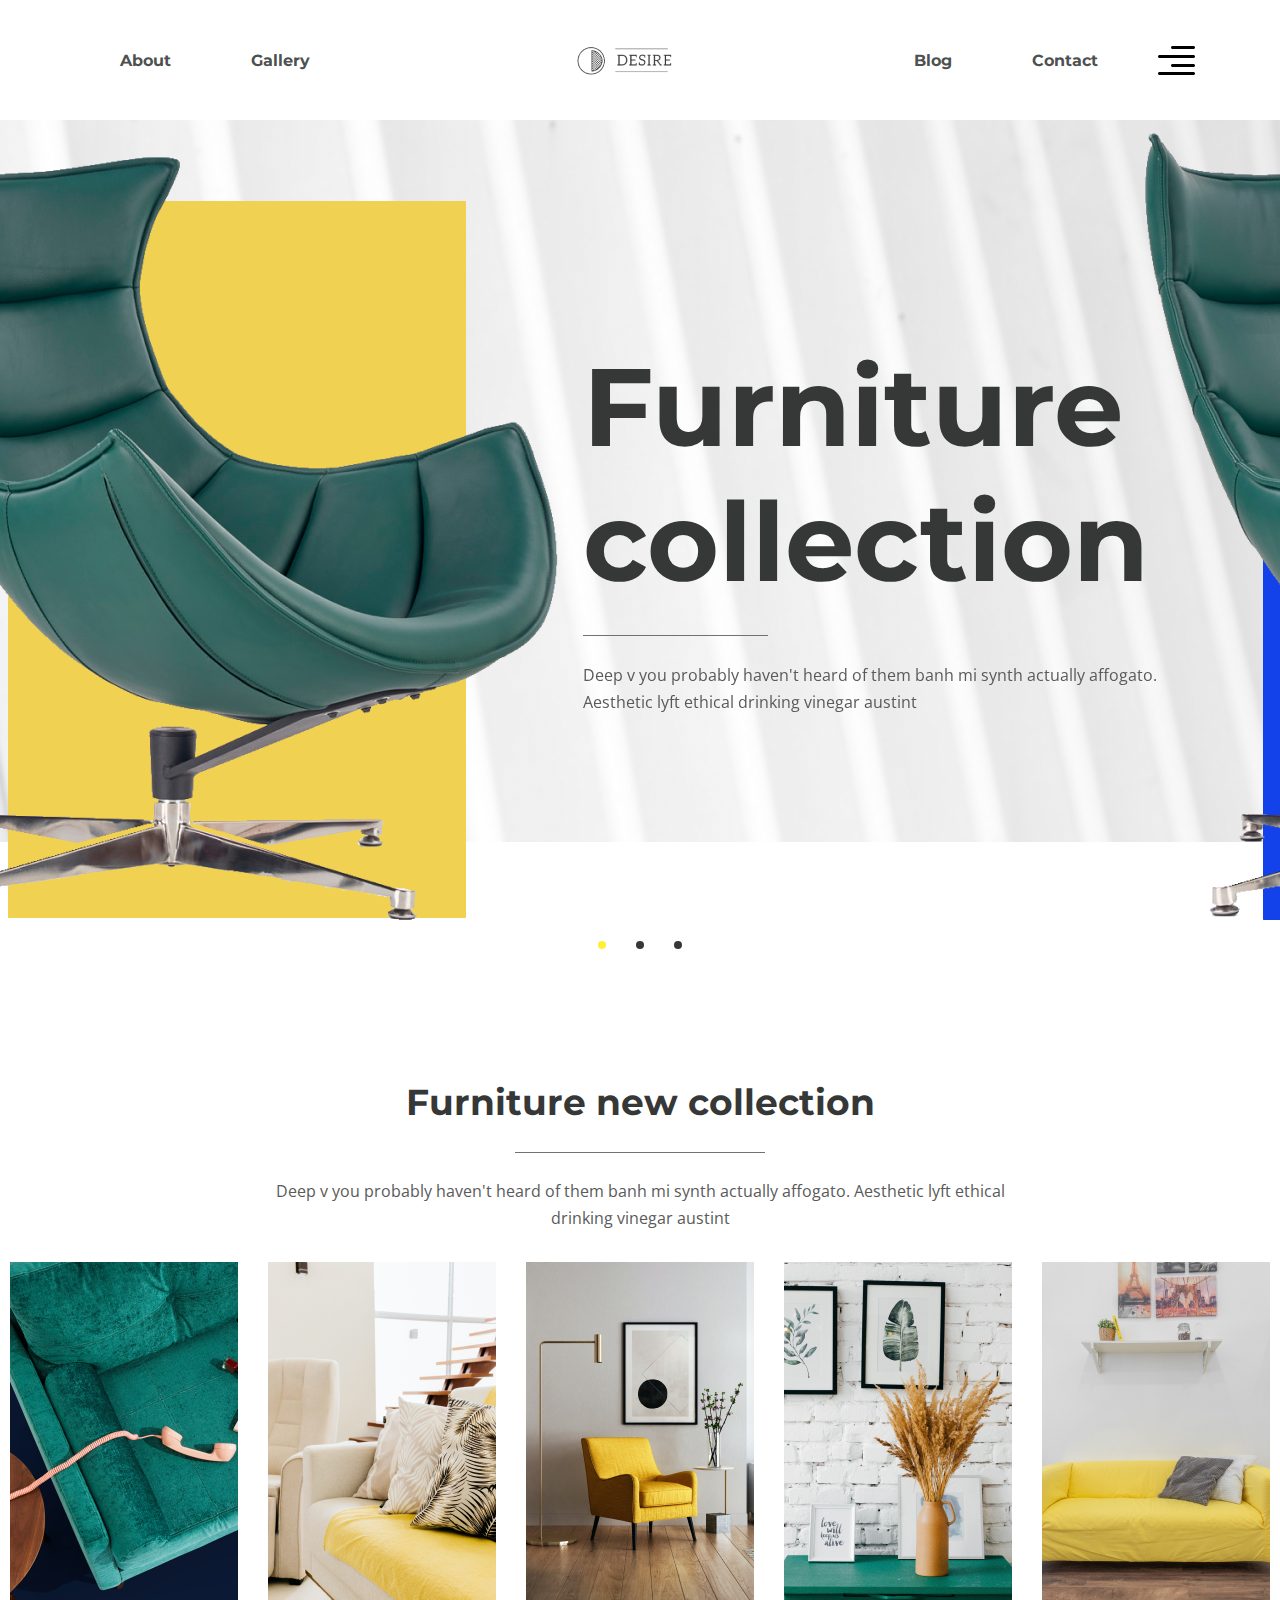
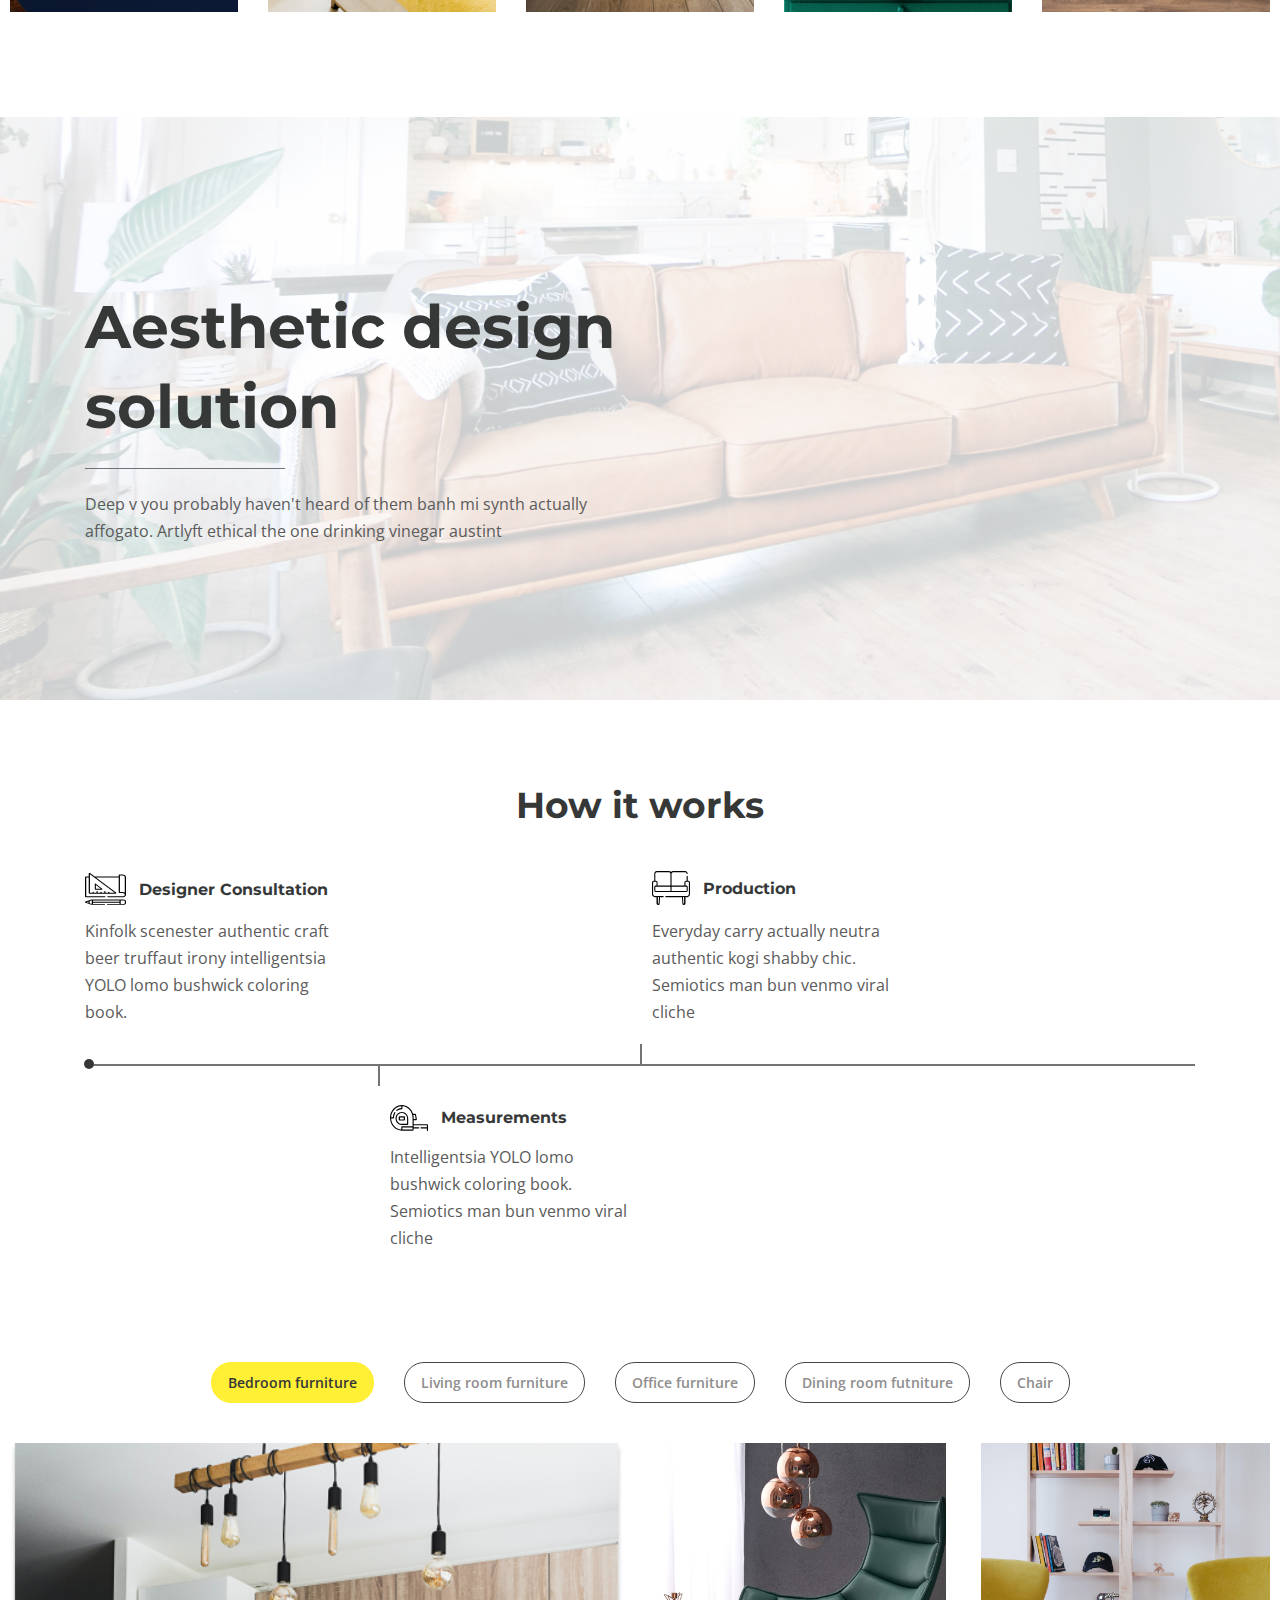
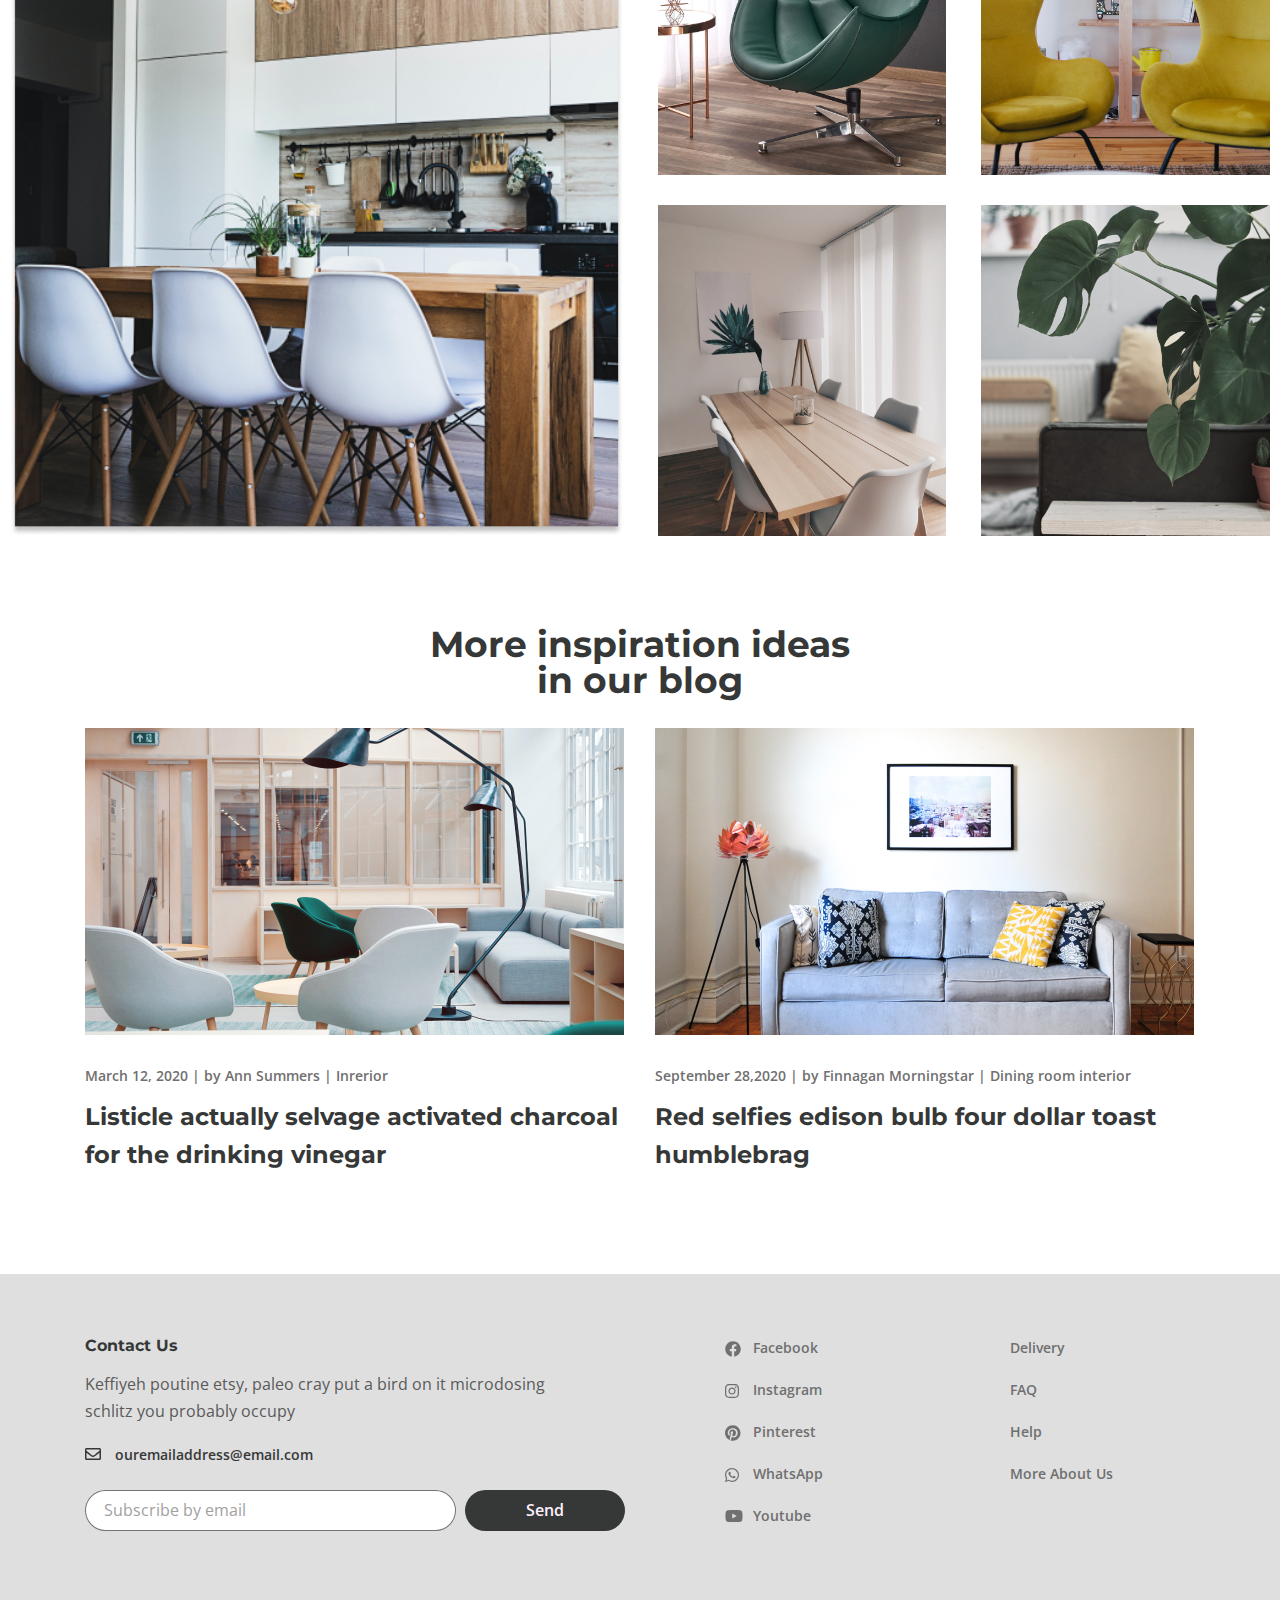
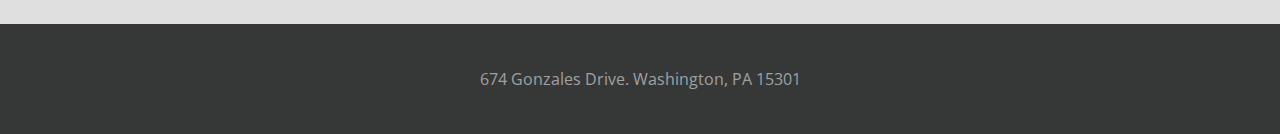
<file: index.html>
<!DOCTYPE html>
<html lang="en">

<head>
  <meta charset="UTF-8">
  <meta name="viewport" content="width=device-width, initial-scale=1.0">
  <title>Document</title>
  <link rel="preconnect" href="https://fonts.gstatic.com">
  <link href="https://fonts.googleapis.com/css2?family=Montserrat:wght@700&family=Open+Sans:wght@400;600&display=swap"
    rel="stylesheet">
  <link <link rel="stylesheet" href="css/style.min.css">
</head>

<body>

  <div class="wrapper">
    <header class="header">
      <div class="container">
        <div class="header__inner">
          <nav class="menu">
            <ul class="menu__list">
              <li class="menu__list-item">
                <a class="menu__list-link" href="about.html">About</a>
              </li>
              <li class="menu__list-item">
                <a class="menu__list-link" href="#!">Gallery</a>
              </li>
            </ul>
          </nav>
          <a href="#!" class="logo">
            <img src="images/logo.png" alt="Logo">
          </a>
          <nav class="menu">
            <ul class="menu__list">
              <li class="menu__list-item">
                <a class="menu__list-link" href="#!">Blog</a>
              </li>
              <li class="menu__list-item">
                <a class="menu__list-link" href="#!">Contact</a>
              </li>
            </ul>
          </nav>
          <button class="header__btn">
            <img src="images/icon_menu.svg" alt="">
          </button>
          <div class="rightside-menu rightside-menu--close">
            <button class="rightside-menu__close">
              <img src="images/close.svg" alt="close">
            </button>
            <div class="rightside-menu__content">
              <a class="rightside-menu__logo" href="#!">
                <img src="images/logo-big.png" alt="logo">
              </a>
              <h4 class="rightside-menu__title">
                Furniture for life
              </h4>
              <p class="rightside-menu__text">
                Sustainable hot chicken skateboard, dreamcatcher meggings actually squid. Slow-carb everyday carry +1
                art party microdosing, put a bird on it brooklyn
              </p>
              <img class="rightside-menu__images" src="images/rightside-img.jpg" alt="rightside">
            </div>
          </div>
        </div>
      </div>
    </header>

    <main class="main">

      <section class="top">
        <div class="top__inner">
          <div class="top__slider">
            <div class="top__slider-item">
              <img class="top__slider-img" src="images/content/slider-img.png" alt="images">
              <div class="top__slider-info">
                <h2 class="top__slider-title">Furniture collection</h2>
                <p class="top__slider-text">Deep v you probably haven't heard of them banh mi synth actually affogato.
                  Aesthetic lyft ethical drinking vinegar austint
                </p>
              </div>
            </div>

            <div class="top__slider-item">
              <img class="top__slider-img" src="images/content/slider-img-2.png" alt="images">
              <div class="top__slider-info">
                <h2 class="top__slider-title">Furniture collection</h2>
                <p class="top__slider-text">Deep v you probably haven't heard of them banh mi synth actually affogato.
                  Aesthetic lyft ethical drinking vinegar austint
                </p>
              </div>
            </div>

            <div class="top__slider-item">
              <img class="top__slider-img" src="images/content/slider-img-3.png" alt="images">
              <div class="top__slider-info">
                <h2 class="top__slider-title">Furniture collection</h2>
                <p class="top__slider-text">Deep v you probably haven't heard of them banh mi synth actually affogato.
                  Aesthetic lyft ethical drinking vinegar austint
                </p>
              </div>
            </div>
          </div>
        </div>
      </section>

      <section class="new-collection">
        <div class="container-fluid">
          <h3 class="new-collection__title">
            Furniture new collection
          </h3>
          <p class="new-collection__text">
            Deep v you probably haven't heard of them banh mi synth actually affogato. Aesthetic lyft ethical drinking
            vinegar austint
          </p>
          <div class="collection">
            <a class="collection__item" href="#!">
              <img class="collection__img" src="images/content/collection-1.jpg" alt="">
              <div class="collection__info">
                <h6 class="collection__info-title">Truffaut literally trust</h6>
                <p class="collection__info-text">Living room furntiture | Chair</p>
              </div>

            </a>
            <a class="collection__item" href="#!">
              <img class="collection__img" src="images/content/collection-2.jpg" alt="">
              <div class="collection__info">
                <h6 class="collection__info-title">Truffaut literally trust</h6>
                <p class="collection__info-text">Living room furntiture | Chair</p>
              </div>
            </a>
            <a class="collection__item" href="#!">
              <img class="collection__img" src="images/content/collection-3.jpg" alt="">
              <div class="collection__info">
                <h6 class="collection__info-title">Truffaut literally trust</h6>
                <p class="collection__info-text">Living room furntiture | Chair</p>
              </div>
            </a>
            <a class="collection__item" href="#!">
              <img class="collection__img" src="images/content/collection-4.jpg" alt="">
              <div class="collection__info">
                <h6 class="collection__info-title">Truffaut literally trust</h6>
                <p class="collection__info-text">Living room furntiture | Chair</p>
              </div>
            </a>
            <a class="collection__item" href="#!">
              <img class="collection__img" src="images/content/collection-5.jpg" alt="">
              <div class="collection__info">
                <h6 class="collection__info-title">Truffaut literally trust</h6>
                <p class="collection__info-text">Living room furntiture | Chair</p>
              </div>
            </a>
          </div>

        </div>
      </section>

      <section class="decor">
        <div class="container">
          <h4 class="decor__title">Aesthetic design solution</h4>
          <p class="decor__text">Deep v you probably haven't heard of them banh mi synth actually affogato. Artlyft
            ethical the one drinking vinegar austint
          </p>
        </div>
      </section>

      <section class="works-path">
        <div class="container">
          <h3 class="works-path__title">
            How it works
          </h3>
          <div class="works-path__items">
            <div class="works-path__items-box">
              <div class="works-path__item works-path__item--consultation">
                <img class="works-path__item-img" src="images/icon-1.svg" alt="icon">
                <h6 class="works-path__item-tile">Designer Consultation</h6>
                <p class="works-path__item-text">Kinfolk scenester authentic craft beer truffaut irony intelligentsia
                  YOLO lomo bushwick coloring book. </p>
              </div>
              <div class="works-path__item works-path__item--production">
                <img class="works-path__item-img" src="images/icon-2.svg" alt="icon">
                <h6 class="works-path__item-tile">Production</h6>
                <p class="works-path__item-text">Everyday carry actually neutra authentic kogi shabby chic. Semiotics
                  man bun venmo viral cliche</p>
              </div>
            </div>
            <div class="works-path__item works-path__item--measurements">
              <img class="works-path__item-img" src="images/icon-3.svg" alt="icon">
              <h6 class="works-path__item-tile">Measurements</h6>
              <p class="works-path__item-text">Intelligentsia YOLO lomo bushwick coloring book. Semiotics man bun venmo
                viral cliche</p>
            </div>
          </div>
        </div>
      </section>

      <div class="gallery">
        <div class="container-fluid">
          <div class="gallery__buttons">
            <button class="gallery__btn" data-filter=".bedroom">Bedroom furniture</button>
            <button class="gallery__btn" data-filter=".living">Living room furniture</button>
            <button class="gallery__btn" data-filter=".office">Office furniture</button>
            <button class="gallery__btn" data-filter=".dining">Dining room futniture</button>
            <button class="gallery__btn" data-filter=".chair">Chair</button>
          </div>
          <div class="gallery__inner">
            <div class="gallery__items mix bedroom">
              <a class="gallery__item" href="#!">
                <img class="gallery__img" src="images/gallery/6.jpg" alt="gallery">
              </a>
              <a class="gallery__item" href="#!">
                <img class="gallery__img" src="images/gallery/2.jpg" alt="gallery">
              </a>
              <a class="gallery__item" href="#!">
                <img class="gallery__img" src="images/gallery/3.jpg" alt="gallery">
              </a>
              <a class="gallery__item" href="#!">
                <img class="gallery__img" src="images/gallery/4.jpg" alt="gallery">
              </a>
              <a class="gallery__item" href="#!">
                <img class="gallery__img" src="images/gallery/5.jpg" alt="gallery">
              </a>
            </div>

            <div class="gallery__items mix living">
              <a class="gallery__item" href="#!">
                <img class="gallery__img" src="images/gallery/4.jpg" alt="gallery">
              </a>
              <a class="gallery__item" href="#!">
                <img class="gallery__img" src="images/gallery/6.jpg" alt="gallery">
              </a>
              <a class="gallery__item" href="#!">
                <img class="gallery__img" src="images/gallery/8.jpg" alt="gallery">
              </a>
              <a class="gallery__item" href="#!">
                <img class="gallery__img" src="images/gallery/3.jpg" alt="gallery">
              </a>
              <a class="gallery__item" href="#!">
                <img class="gallery__img" src="images/gallery/9.jpg" alt="gallery">
              </a>
            </div>

            <div class="gallery__items mix office">
              <a class="gallery__item" href="#!">
                <img class="gallery__img" src="images/gallery/5.jpg" alt="gallery">
              </a>
              <a class="gallery__item" href="#!">
                <img class="gallery__img" src="images/gallery/9.jpg" alt="gallery">
              </a>
              <a class="gallery__item" href="#!">
                <img class="gallery__img" src="images/gallery/3.jpg" alt="gallery">
              </a>
              <a class="gallery__item" href="#!">
                <img class="gallery__img"src="images/gallery/8.jpg" alt="gallery">
              </a>
              <a class="gallery__item" href="#!">
                <img class="gallery__img" src="images/gallery/2.jpg" alt="gallery">
              </a>
            </div>

            <div class="gallery__items mix dining">
              <a class="gallery__item" href="#!">
                <img class="gallery__img" src="images/gallery/3.jpg" alt="gallery">
              </a>
              <a class="gallery__item" href="#!">
                <img class="gallery__img" src="images/gallery/2.jpg" alt="gallery">
              </a>
              <a class="gallery__item" href="#!">
                <img class="gallery__img" src="images/gallery/8.jpg" alt="gallery">
              </a>
              <a class="gallery__item" href="#!">
                <img class="gallery__img" src="images/gallery/9.jpg" alt="gallery">
              </a>
              <a class="gallery__item" href="#!">
                <img class="gallery__img" src="images/gallery/4.jpg" alt="gallery">
              </a>
            </div>

            <div class="gallery__items mix chair">
              <a class="gallery__item" href="#!">
                <img class="gallery__img" src="images/gallery/9.jpg" alt="gallery">
              </a>
              <a class="gallery__item" href="#!">
                <img class="gallery__img" src="images/gallery/5.jpg" alt="gallery">
              </a>
              <a class="gallery__item" href="#!">
                <img class="gallery__img" src="images/gallery/7.jpg" alt="gallery">
              </a>
              <a class="gallery__item" href="#!">
                <img class="gallery__img" src="images/gallery/6.jpg" alt="gallery">
              </a>
              <a class="gallery__item" href="#!">
                <img class="gallery__img" src="images/gallery/2.jpg" alt="gallery">
              </a>
            </div>

          </div>
        </div>
      </div>

      <section class="blog-box">
        <div class="container">
          <h3 class="blog-box__title">More inspiration ideas in our blog</h3>
          <div class="blog-box__items">
            <div class="blog-box__item">
              <a class="blog-box__img-link" href="#!">
                <img class="blog-box__img" src="images/blog/1.jpg" alt="">
              </a>
              <div class="blog-box__links">
                <span class="blog-box__date"> March 12, 2020</span> |
                <a class="blog-box__author" href="#!">by Ann Summers</a> |
                <a  class="blog-box__theme" href="#!">Inrerior</a>
              </div>
              <a  class="blog-box__item-title-link" href="#!">
                <h4 class="blog-box__item-title">
                  Listicle actually selvage activated charcoal for the drinking vinegar
                </h4>
              </a>
            </div>
            <div class="blog-box__item">
              <a class="blog-box__img-link" href="#!">
                <img class="blog-box__img" src="images/blog/2.jpg" alt="">
              </a>
              <div class="blog-box__links">
                <span class="blog-box__date">September 28,2020</span> |
                <a class="blog-box__author" href="#!">by Finnagan Morningstar</a> |
                <a  class="blog-box__theme" href="#!">Dining room interior</a>
              </div>
              <a  class="blog-box__item-title-link" href="#!">
                <h4 class="blog-box__item-title">
                  Red selfies edison bulb four dollar toast humblebrag
                </h4>
              </a>              
            </div>
          </div>
        </div>
      </section>

    </main>

    <footer class="footer">
      <div class="footer__content">
        <div class="container">
          <div class="footer__inner">
            <div class="footer__info">
              <h6 class="footer__info-title">Contact Us</h6>
              <p class="footer__info-text">Keffiyeh poutine etsy, paleo cray put a bird on it microdosing schlitz you
                probably occupy
              </p>
              <a class="footer__info-email" href="#!">ouremailaddress@email.com</a>
              <form class="footer__form">
                <input class="footer__form-input" type="email" placeholder="Subscribe by email">
                <button class="footer__form-button" type="submit">Send</button>
              </form>
            </div>
            <ul class="footer__social">
              <li class="footer__social-item">
                <a class="footer__social-link footer__social-link--Facebook" href="#!">Facebook</a>
              </li>
              <li class="footer__social-item">
                <a class="footer__social-link footer__social-link--Instagram" href="#!">Instagram</a>
              </li>
              <li class="footer__social-item">
                <a class="footer__social-link footer__social-link--Pinterest" href="#!">Pinterest</a>
              </li>
              <li class="footer__social-item">
                <a class="footer__social-link footer__social-link--WhatsApp" href="#!">WhatsApp</a>
              </li>
              <li class="footer__social-item">
                <a class="footer__social-link footer__social-link--Youtube" href="#!">Youtube</a>
              </li>
            </ul>
            <nav class="footer__menu">
              <ul class="footer__menu-list">
                <li class="footer__menu-item">
                  <a class="footer__menu-link" href="#!">Delivery</a>
                </li>
                <li class="footer__menu-item">
                  <a class="footer__menu-link" href="#!">FAQ</a>
                </li>
                <li class="footer__menu-item">
                  <a class="footer__menu-link" href="#!">Help</a>
                </li>
                <li class="footer__menu-item">
                  <a class="footer__menu-link" href="#!">More About Us</a>
                </li>
              </ul>
            </nav>
          </div>
        </div>
      </div>
      <div class="footer__copyright">
        <div class="container">
          <p>
            674 Gonzales Drive. Washington, PA 15301
          </p>
        </div>
      </div>
    </footer>
  </div>



  <script src="js/main.min.js"></script>
</body>

</html>
</file>
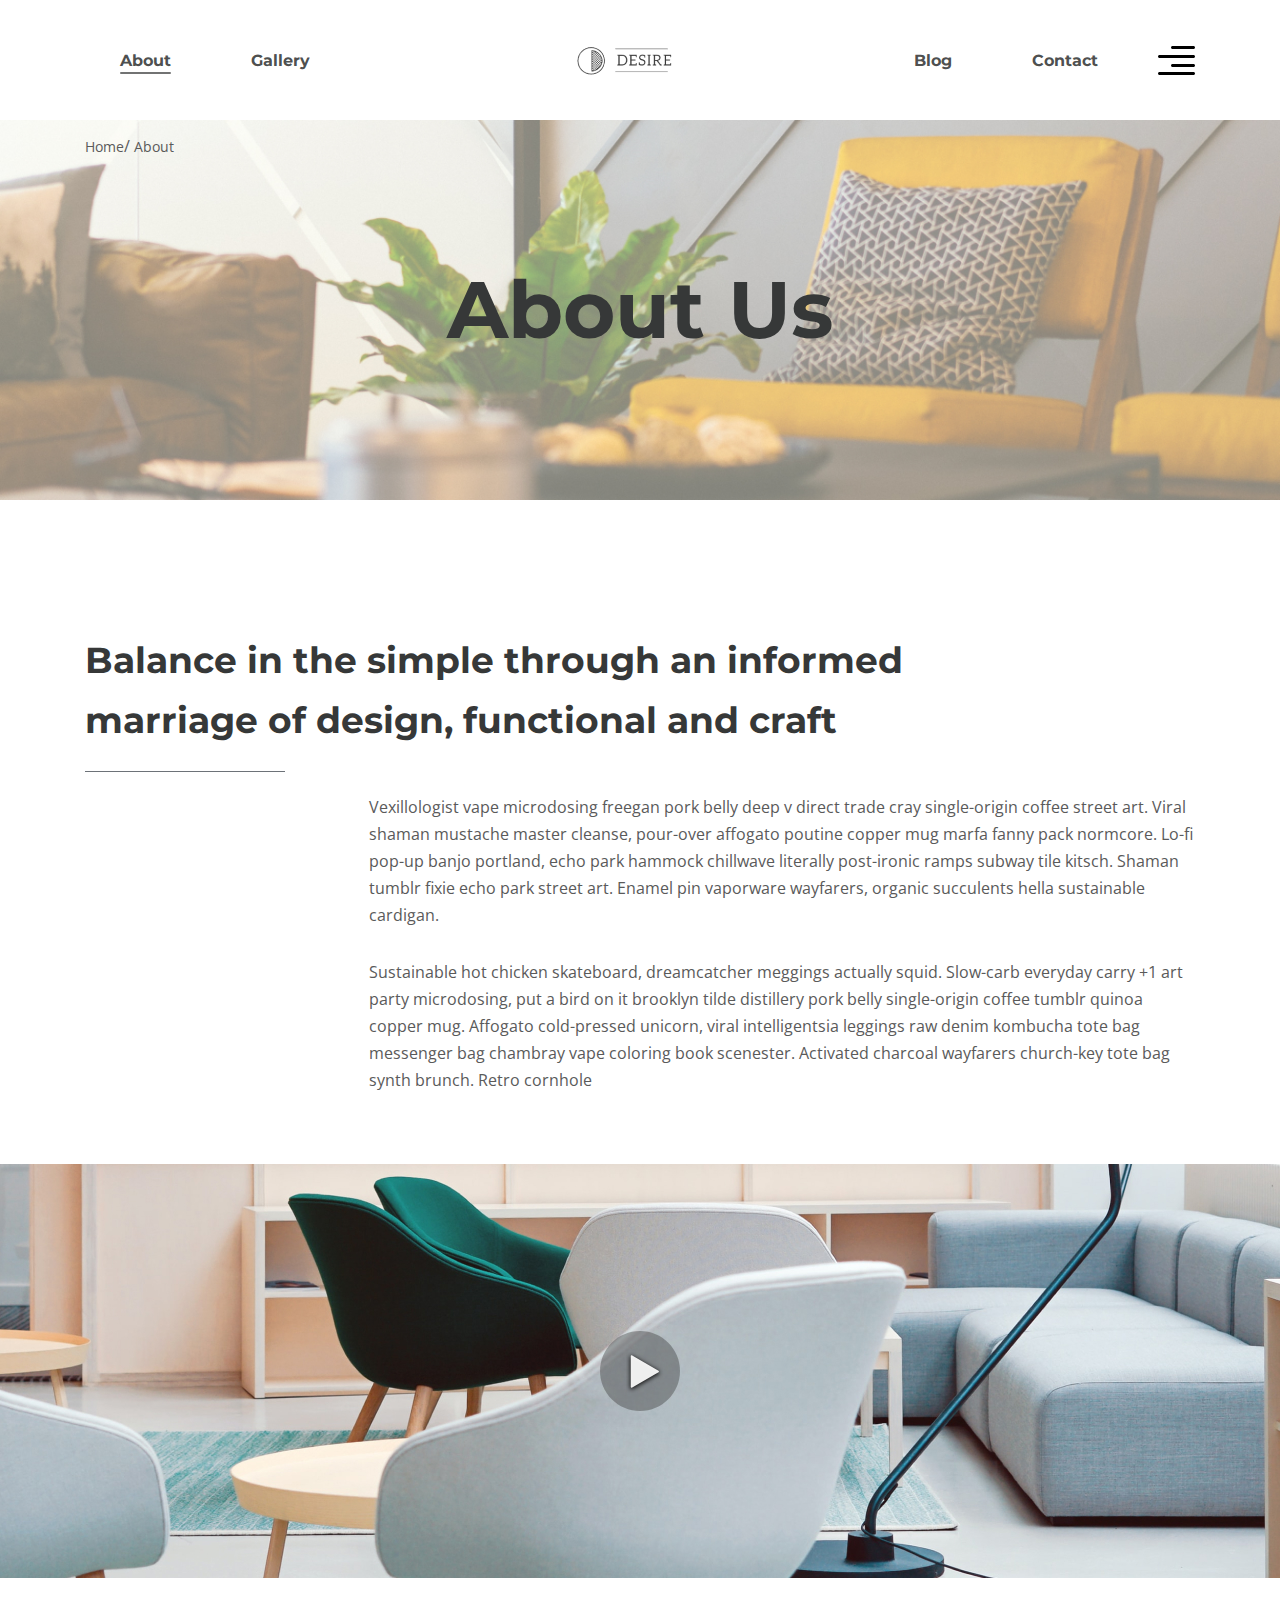
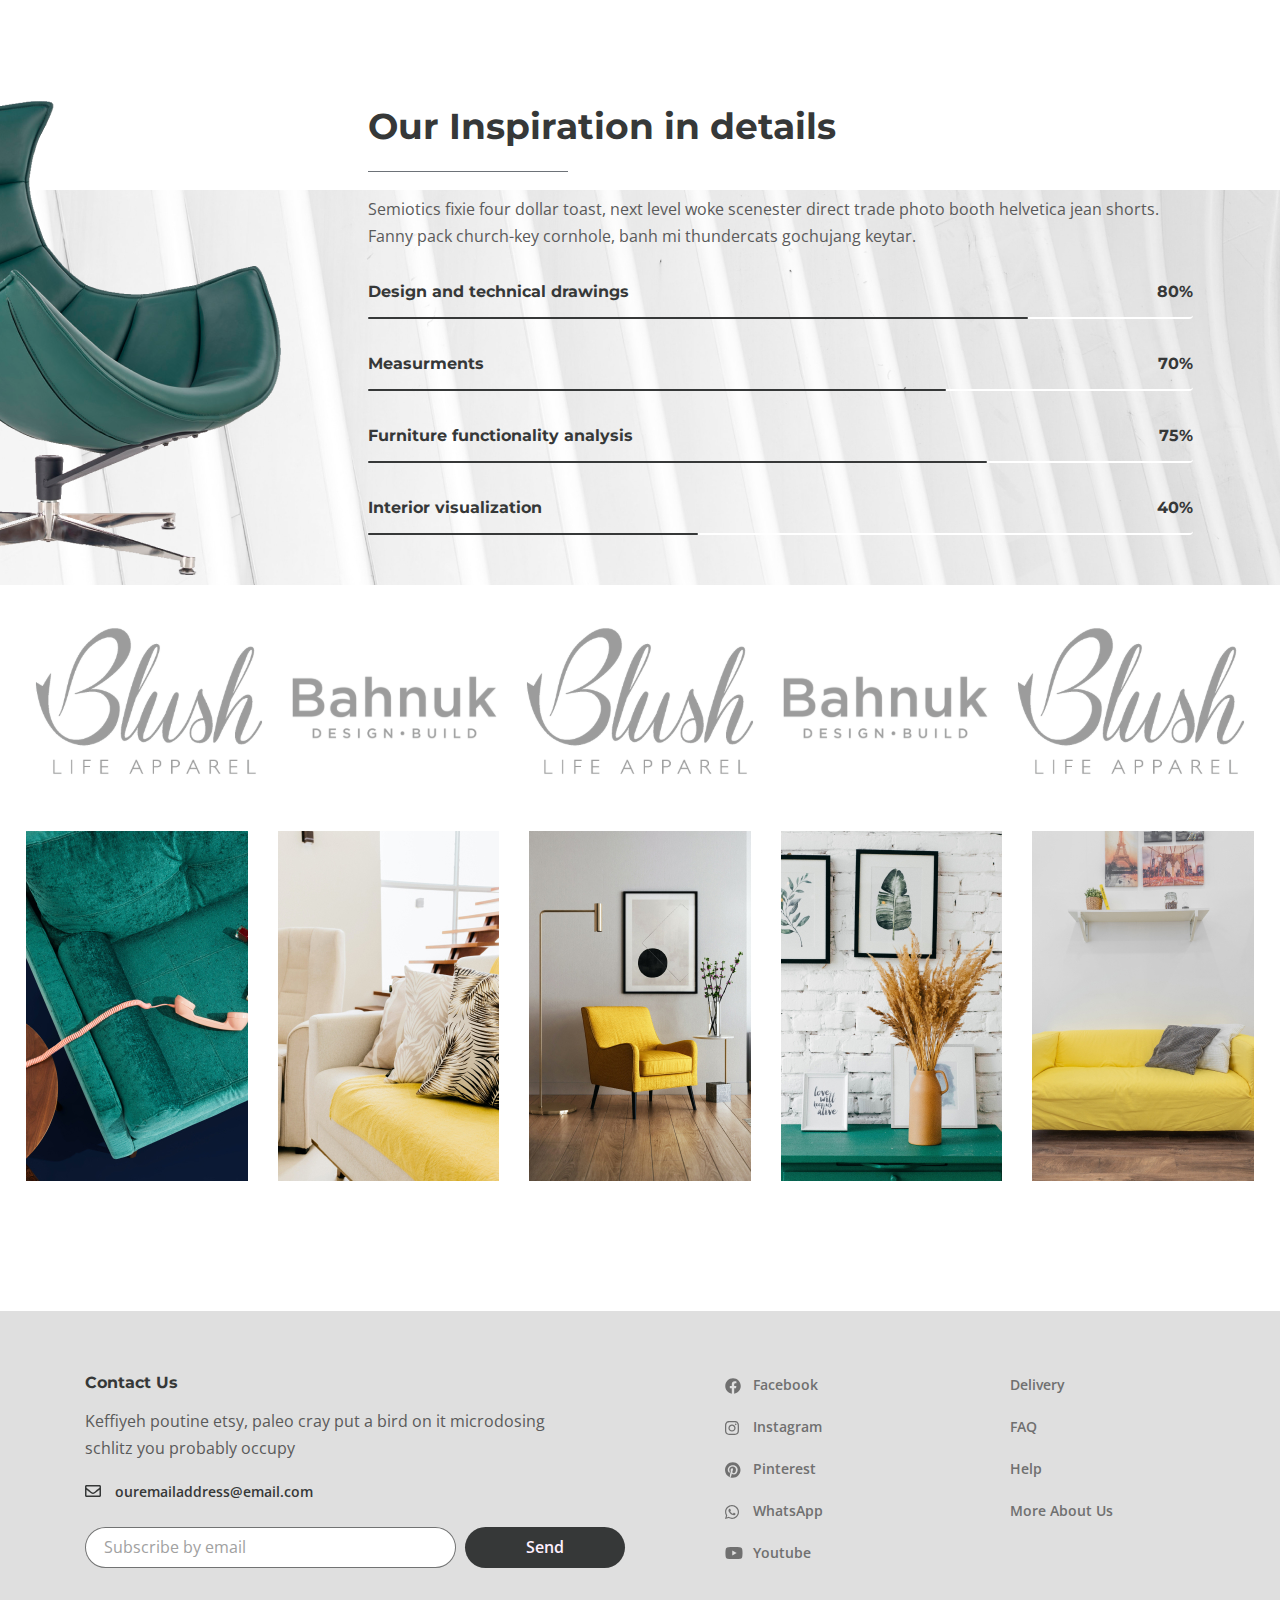
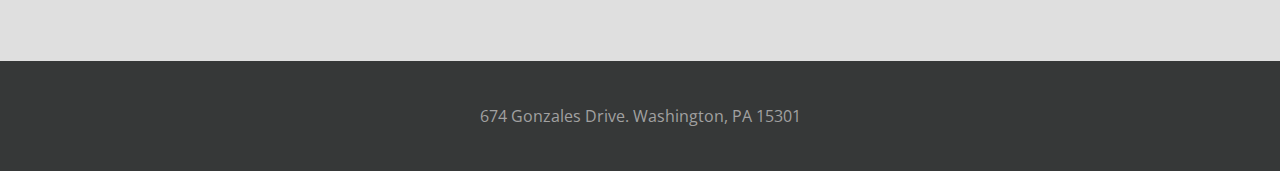
<file: about.html>
<!DOCTYPE html>
<html lang="en">

<head>
  <meta charset="UTF-8">
  <meta name="viewport" content="width=device-width, initial-scale=1.0">
  <title>Document</title>
  <link rel="preconnect" href="https://fonts.gstatic.com">
  <link href="https://fonts.googleapis.com/css2?family=Montserrat:wght@700&family=Open+Sans:wght@400;600&display=swap"
    rel="stylesheet">
  <link <link rel="stylesheet" href="css/style.min.css">
</head>

<body>

  <div class="wrapper">
    <header class="header">
      <div class="container">
        <div class="header__inner">
          <nav class="menu">
            <ul class="menu__list">
              <li class="menu__list-item">
                <a class="menu__list-link menu__list-link--active" href="#!">About</a>
              </li>
              <li class="menu__list-item">
                <a class="menu__list-link" href="#!">Gallery</a>
              </li>
            </ul>
          </nav>
          <a href="#!" class="logo">
            <img src="images/logo.png" alt="Logo">
          </a>
          <nav class="menu">
            <ul class="menu__list">
              <li class="menu__list-item">
                <a class="menu__list-link" href="#!">Blog</a>
              </li>
              <li class="menu__list-item">
                <a class="menu__list-link" href="#!">Contact</a>
              </li>
            </ul>
          </nav>
          <button class="header__btn">
            <img src="images/icon_menu.svg" alt="">
          </button>
          <div class="rightside-menu rightside-menu--close">
            <button class="rightside-menu__close">
              <img src="images/close.svg" alt="close">
            </button>
            <div class="rightside-menu__content">
              <a class="rightside-menu__logo" href="#!">
                <img src="images/logo-big.png" alt="logo">
              </a>
              <h4 class="rightside-menu__title">
                Furniture for life
              </h4>
              <p class="rightside-menu__text">
                Sustainable hot chicken skateboard, dreamcatcher meggings actually squid. Slow-carb everyday carry +1
                art party microdosing, put a bird on it brooklyn
              </p>
              <img class="rightside-menu__images" src="images/rightside-img.jpg" alt="rightside">
            </div>
          </div>
        </div>
      </div>
    </header>

    <main class="main">
      <div class="breadcrumbs">
        <div class="container">
          <ul class="breadcrumbs__list">
            <li class="breadcrumbs__item">
              <a class="breadcrumbs__link" href="#!">Home</a>
            </li>
            <li class="breadcrumbs__item">
              <a class="breadcrumbs__link" href="#!">About</a>
            </li>
          </ul>
        </div>
      </div>

      <section class="about">
        <div class="about__prev">
          <div class="container">
            <h2 class="about__prev-title">
              About Us
            </h2>
          </div>
        </div>
        <div class="about__content">
          <div class="container">
            <h3 class="about__title">
              Balance in the simple through an informed marriage of design, functional and craft
            </h3>
            <div class="about__text">
              <p>Vexillologist vape microdosing freegan pork belly deep v direct trade cray single-origin coffee street
                art. Viral shaman mustache master cleanse, pour-over affogato poutine copper mug marfa fanny pack
                normcore. Lo-fi pop-up banjo portland, echo park hammock chillwave literally post-ironic ramps subway
                tile
                kitsch. Shaman tumblr fixie echo park street art. Enamel pin vaporware wayfarers, organic succulents
                hella
                sustainable cardigan.
              </p>
              <p>Sustainable hot chicken skateboard, dreamcatcher meggings actually squid. Slow-carb everyday carry +1
                art
                party microdosing, put a bird on it brooklyn tilde distillery pork belly single-origin coffee tumblr
                quinoa copper mug. Affogato cold-pressed unicorn, viral intelligentsia leggings raw denim kombucha tote
                bag messenger bag chambray vape coloring book scenester. Activated charcoal wayfarers church-key tote
                bag
                synth brunch. Retro cornhole
              </p>
            </div>
          </div>
        </div>
        <div class="about__popup">
          <a class="about__popup-play" data-fancybox href="https://youtu.be/kkiJftHG3Wo">
            <img class="about__popup-imgbtn" src="images/play-button.svg" alt="play">
          </a>
        </div>
      </section>

      <section class="inspiration">
        <div class="container-fluid">
          <div class="inspiration__inner">
            <img class="inspiration__img" src="images/inspiration-decor.png" alt="img">
            <div class="inspiration__content">
              <h3 class="inspiration__title">Our Inspiration in details</h3>
              <p class="inspiration__text">Semiotics fixie four dollar toast, next level woke scenester direct trade
                photo booth helvetica jean shorts. Fanny pack church-key cornhole, banh mi thundercats gochujang keytar.
              </p>
              <ul class="inspiration__list">
                <li class="inspiration__item">
                  <div class="inspiration__item-content">
                    <p class="inspiration__item-text">Design and technical drawings</p>
                    <p class="inspiration__num">80%</p>
                  </div>
                  <div class="inspiration__line" style="width:80%"; ></div>
                </li>
                <li class="inspiration__item">
                  <div class="inspiration__item-content">
                    <p class="inspiration__item-text">Measurments</p>
                    <p class="inspiration__num">70%</p>
                  </div>
                  <div class="inspiration__line" style="width:70%";></div>
                </li>
                <li class="inspiration__item">
                  <div class="inspiration__item-content">
                    <p class="inspiration__item-text">Furniture functionality analysis</p>
                    <p class="inspiration__num">75%</p>
                  </div>
                  <div class="inspiration__line" style="width:75%";></div>
                </li>
                <li class="inspiration__item">
                  <div class="inspiration__item-content">
                    <p class="inspiration__item-text">Interior visualization</p>
                    <p class="inspiration__num">40%</p>
                  </div>
                  <div class="inspiration__line" style="width:40%";></div>
                </li>
              </ul>
            </div>
          </div>
        </div>
      </section>
      <div class="partners">
        <div class="container-fluid">
          <div class="partners__items">
            <img class="partners__item" src="images/partners/part-1.svg" alt="partners">
            <img class="partners__item" src="images/partners/part-2.svg" alt="partners">
            <img class="partners__item" src="images/partners/part-1.svg" alt="partners">
            <img class="partners__item" src="images/partners/part-2.svg" alt="partners">
            <img class="partners__item" src="images/partners/part-1.svg" alt="partners">
          </div>
          <div class="collection">
            <a class="collection__item" href="#!">
              <img class="collection__img" src="images/content/collection-1.jpg" alt="">
              <div class="collection__info">
                <h6 class="collection__info-title">Truffaut literally trust</h6>
                <p class="collection__info-text">Living room furntiture | Chair</p>
              </div>
    
            </a>
            <a class="collection__item" href="#!">
              <img class="collection__img" src="images/content/collection-2.jpg" alt="">
              <div class="collection__info">
                <h6 class="collection__info-title">Truffaut literally trust</h6>
                <p class="collection__info-text">Living room furntiture | Chair</p>
              </div>
            </a>
            <a class="collection__item" href="#!">
              <img class="collection__img" src="images/content/collection-3.jpg" alt="">
              <div class="collection__info">
                <h6 class="collection__info-title">Truffaut literally trust</h6>
                <p class="collection__info-text">Living room furntiture | Chair</p>
              </div>
            </a>
            <a class="collection__item" href="#!">
              <img class="collection__img" src="images/content/collection-4.jpg" alt="">
              <div class="collection__info">
                <h6 class="collection__info-title">Truffaut literally trust</h6>
                <p class="collection__info-text">Living room furntiture | Chair</p>
              </div>
            </a>
            <a class="collection__item" href="#!">
              <img class="collection__img" src="images/content/collection-5.jpg" alt="">
              <div class="collection__info">
                <h6 class="collection__info-title">Truffaut literally trust</h6>
                <p class="collection__info-text">Living room furntiture | Chair</p>
              </div>
            </a>
          </div>
        </div>
      </div>
    </main>

    <footer class="footer">
      <div class="footer__content">
        <div class="container">
          <div class="footer__inner">
            <div class="footer__info">
              <h6 class="footer__info-title">Contact Us</h6>
              <p class="footer__info-text">Keffiyeh poutine etsy, paleo cray put a bird on it microdosing schlitz you
                probably occupy
              </p>
              <a class="footer__info-email" href="#!">ouremailaddress@email.com</a>
              <form class="footer__form">
                <input class="footer__form-input" type="email" placeholder="Subscribe by email">
                <button class="footer__form-button" type="submit">Send</button>
              </form>
            </div>
            <ul class="footer__social">
              <li class="footer__social-item">
                <a class="footer__social-link footer__social-link--Facebook" href="#!">Facebook</a>
              </li>
              <li class="footer__social-item">
                <a class="footer__social-link footer__social-link--Instagram" href="#!">Instagram</a>
              </li>
              <li class="footer__social-item">
                <a class="footer__social-link footer__social-link--Pinterest" href="#!">Pinterest</a>
              </li>
              <li class="footer__social-item">
                <a class="footer__social-link footer__social-link--WhatsApp" href="#!">WhatsApp</a>
              </li>
              <li class="footer__social-item">
                <a class="footer__social-link footer__social-link--Youtube" href="#!">Youtube</a>
              </li>
            </ul>
            <nav class="footer__menu">
              <ul class="footer__menu-list">
                <li class="footer__menu-item">
                  <a class="footer__menu-link" href="#!">Delivery</a>
                </li>
                <li class="footer__menu-item">
                  <a class="footer__menu-link" href="#!">FAQ</a>
                </li>
                <li class="footer__menu-item">
                  <a class="footer__menu-link" href="#!">Help</a>
                </li>
                <li class="footer__menu-item">
                  <a class="footer__menu-link" href="#!">More About Us</a>
                </li>
              </ul>
            </nav>
          </div>
        </div>
      </div>
      <div class="footer__copyright">
        <div class="container">
          <p>
            674 Gonzales Drive. Washington, PA 15301
          </p>
        </div>
      </div>
    </footer>
  </div>



  <script src="js/main.min.js"></script>
</body>

</html>
</file>
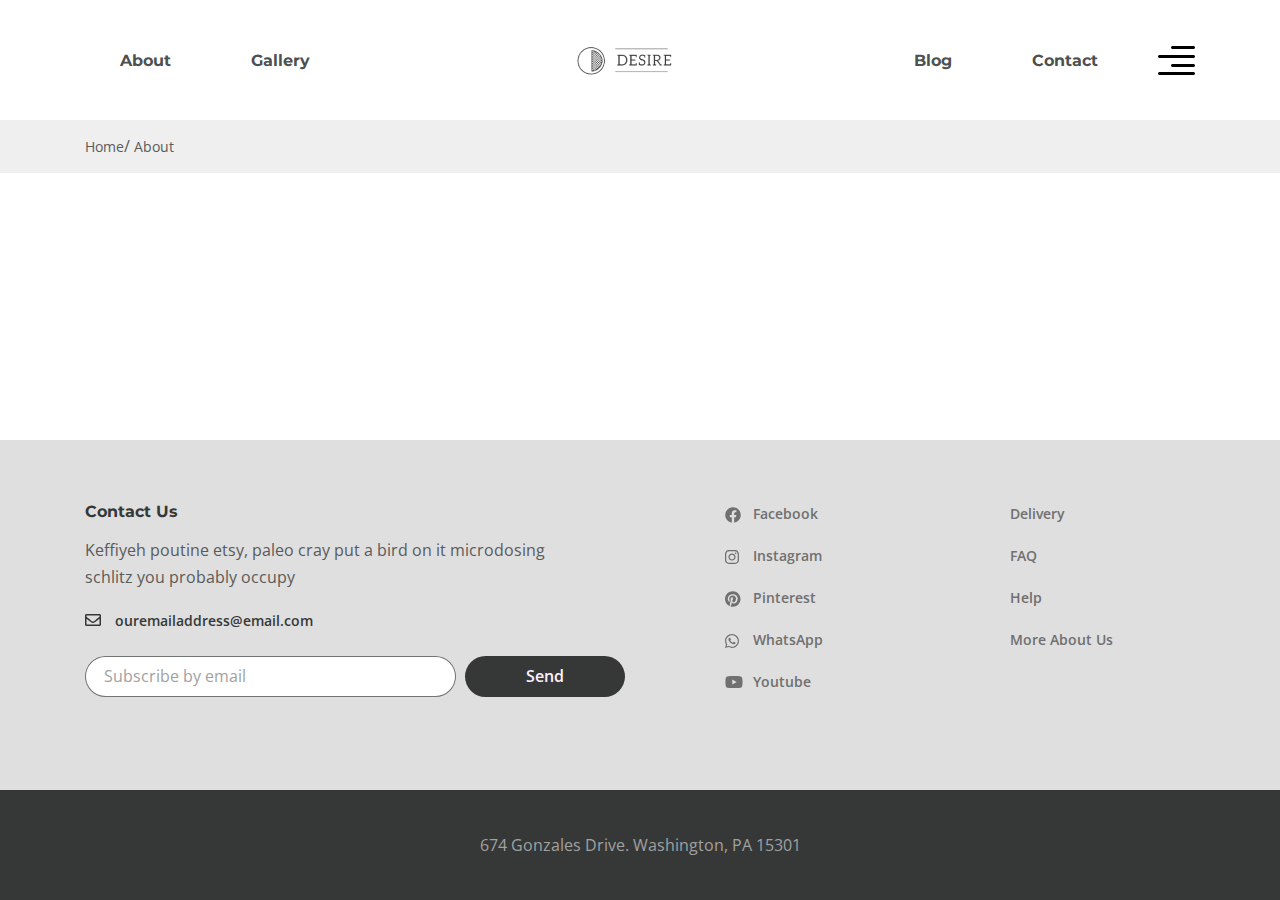
<file: page.html>
<!DOCTYPE html>
<html lang="en">

<head>
  <meta charset="UTF-8">
  <meta name="viewport" content="width=device-width, initial-scale=1.0">
  <title>Document</title>
  <link rel="preconnect" href="https://fonts.gstatic.com">
  <link href="https://fonts.googleapis.com/css2?family=Montserrat:wght@700&family=Open+Sans:wght@400;600&display=swap"
    rel="stylesheet">
  <link <link rel="stylesheet" href="css/style.min.css">
</head>

<body>

  <div class="wrapper">
    <header class="header">
      <div class="container">
        <div class="header__inner">
          <nav class="menu">
            <ul class="menu__list">
              <li class="menu__list-item">
                <a class="menu__list-link" href="#!">About</a>
              </li>
              <li class="menu__list-item">
                <a class="menu__list-link" href="#!">Gallery</a>
              </li>
            </ul>
          </nav>
          <a href="#!" class="logo">
            <img src="images/logo.png" alt="Logo">
          </a>
          <nav class="menu">
            <ul class="menu__list">
              <li class="menu__list-item">
                <a class="menu__list-link" href="#!">Blog</a>
              </li>
              <li class="menu__list-item">
                <a class="menu__list-link" href="#!">Contact</a>
              </li>
            </ul>
          </nav>
          <button class="header__btn">
            <img src="images/icon_menu.svg" alt="">
          </button>
          <div class="rightside-menu rightside-menu--close">
            <button class="rightside-menu__close">
              <img src="images/close.svg" alt="close">
            </button>
            <div class="rightside-menu__content">
              <a class="rightside-menu__logo" href="#!">
                <img src="images/logo-big.png" alt="logo">
              </a>
              <h4 class="rightside-menu__title">
                Furniture for life
              </h4>
              <p class="rightside-menu__text">
                Sustainable hot chicken skateboard, dreamcatcher meggings actually squid. Slow-carb everyday carry +1
                art party microdosing, put a bird on it brooklyn
              </p>
              <img class="rightside-menu__images" src="images/rightside-img.jpg" alt="rightside">
            </div>
          </div>
        </div>
      </div>
    </header>

    <main class="main">
      <div class="breadcrumbs">
        <div class="container">
          <ul class="breadcrumbs__list">
            <li class="breadcrumbs__item">
              <a class="breadcrumbs__link" href="#!">Home</a>
            </li>
            <li class="breadcrumbs__item">
              <a class="breadcrumbs__link" href="#!">About</a>
            </li>
          </ul>
        </div>
      </div>
    </main>

    <footer class="footer">
      <div class="footer__content">
        <div class="container">
          <div class="footer__inner">
            <div class="footer__info">
              <h6 class="footer__info-title">Contact Us</h6>
              <p class="footer__info-text">Keffiyeh poutine etsy, paleo cray put a bird on it microdosing schlitz you
                probably occupy
              </p>
              <a class="footer__info-email" href="#!">ouremailaddress@email.com</a>
              <form class="footer__form">
                <input class="footer__form-input" type="email" placeholder="Subscribe by email">
                <button class="footer__form-button" type="submit">Send</button>
              </form>
            </div>
            <ul class="footer__social">
              <li class="footer__social-item">
                <a class="footer__social-link footer__social-link--Facebook" href="#!">Facebook</a>
              </li>
              <li class="footer__social-item">
                <a class="footer__social-link footer__social-link--Instagram" href="#!">Instagram</a>
              </li>
              <li class="footer__social-item">
                <a class="footer__social-link footer__social-link--Pinterest" href="#!">Pinterest</a>
              </li>
              <li class="footer__social-item">
                <a class="footer__social-link footer__social-link--WhatsApp" href="#!">WhatsApp</a>
              </li>
              <li class="footer__social-item">
                <a class="footer__social-link footer__social-link--Youtube" href="#!">Youtube</a>
              </li>
            </ul>
            <nav class="footer__menu">
              <ul class="footer__menu-list">
                <li class="footer__menu-item">
                  <a class="footer__menu-link" href="#!">Delivery</a>
                </li>
                <li class="footer__menu-item">
                  <a class="footer__menu-link" href="#!">FAQ</a>
                </li>
                <li class="footer__menu-item">
                  <a class="footer__menu-link" href="#!">Help</a>
                </li>
                <li class="footer__menu-item">
                  <a class="footer__menu-link" href="#!">More About Us</a>
                </li>
              </ul>
            </nav>
          </div>
        </div>
      </div>
      <div class="footer__copyright">
        <div class="container">
          <p>
            674 Gonzales Drive. Washington, PA 15301
          </p>
        </div>
      </div>
    </footer>
  </div>



  <script src="js/main.min.js"></script>
</body>

</html>
</file>
<file: css/style.min.css>
.inspiration__item,.inspiration__title,.about__title,.about__prev-title,.blog-box__item-title,.blog-box__title,.works-path__item-tile,.works-path__title,.decor__title,.new-collection__title,.top__slider-title,.rightside-menu__title,.footer__info-title,.menu__list-link{font-family:"Montserrat",sans-serif;font-weight:700}html{-webkit-box-sizing:border-box;box-sizing:border-box}*,*::after,*::before{-webkit-box-sizing:inherit;box-sizing:inherit}ul[class],ol[class]{padding:0}body,h1,h2,h3,h4,h5,h6,p,ul,ol,li,figure,figcaption,blockquote,dl,dd{margin:0;font-size:inherit}ul[class]{list-style:none}img{max-width:100%;display:block}input,button,textarea,select{font:inherit}a{text-decoration:none}.slick-slider{position:relative;display:block;-webkit-box-sizing:border-box;box-sizing:border-box;-webkit-touch-callout:none;-webkit-user-select:none;-moz-user-select:none;-ms-user-select:none;user-select:none;-ms-touch-action:pan-y;touch-action:pan-y;-webkit-tap-highlight-color:rgba(0,0,0,0)}.slick-list{position:relative;overflow:hidden;display:block;margin:0;padding:0}.slick-list:focus{outline:none}.slick-list.dragging{cursor:pointer;cursor:hand}.slick-slider .slick-track,.slick-slider .slick-list{-webkit-transform:translate3d(0, 0, 0);-ms-transform:translate3d(0, 0, 0);transform:translate3d(0, 0, 0)}.slick-track{position:relative;left:0;top:0;display:block;margin-left:auto;margin-right:auto}.slick-track:before,.slick-track:after{content:"";display:table}.slick-track:after{clear:both}.slick-loading .slick-track{visibility:hidden}.slick-slide{float:left;height:100%;min-height:1px;display:none}[dir=rtl] .slick-slide{float:right}.slick-slide img{display:block}.slick-slide.slick-loading img{display:none}.slick-slide.dragging img{pointer-events:none}.slick-initialized .slick-slide{display:block}.slick-loading .slick-slide{visibility:hidden}.slick-vertical .slick-slide{display:block;height:auto;border:1px solid rgba(0,0,0,0)}.slick-arrow.slick-hidden{display:none}body.compensate-for-scrollbar{overflow:hidden}.fancybox-active{height:auto}.fancybox-is-hidden{left:-9999px;margin:0;position:absolute !important;top:-9999px;visibility:hidden}.fancybox-container{-webkit-backface-visibility:hidden;height:100%;left:0;outline:none;position:fixed;-webkit-tap-highlight-color:transparent;top:0;-ms-touch-action:manipulation;touch-action:manipulation;-webkit-transform:translateZ(0);transform:translateZ(0);width:100%;z-index:99992}.fancybox-container *{-webkit-box-sizing:border-box;box-sizing:border-box}.fancybox-outer,.fancybox-inner,.fancybox-bg,.fancybox-stage{bottom:0;left:0;position:absolute;right:0;top:0}.fancybox-outer{-webkit-overflow-scrolling:touch;overflow-y:auto}.fancybox-bg{background:rgb(30, 30, 30);opacity:0;-webkit-transition-duration:inherit;-o-transition-duration:inherit;transition-duration:inherit;-webkit-transition-property:opacity;-o-transition-property:opacity;transition-property:opacity;-webkit-transition-timing-function:cubic-bezier(0.47, 0, 0.74, 0.71);-o-transition-timing-function:cubic-bezier(0.47, 0, 0.74, 0.71);transition-timing-function:cubic-bezier(0.47, 0, 0.74, 0.71)}.fancybox-is-open .fancybox-bg{opacity:.9;-webkit-transition-timing-function:cubic-bezier(0.22, 0.61, 0.36, 1);-o-transition-timing-function:cubic-bezier(0.22, 0.61, 0.36, 1);transition-timing-function:cubic-bezier(0.22, 0.61, 0.36, 1)}.fancybox-infobar,.fancybox-toolbar,.fancybox-caption,.fancybox-navigation .fancybox-button{direction:ltr;opacity:0;position:absolute;-webkit-transition:opacity .25s ease,visibility 0s ease .25s;-o-transition:opacity .25s ease,visibility 0s ease .25s;transition:opacity .25s ease,visibility 0s ease .25s;visibility:hidden;z-index:99997}.fancybox-show-infobar .fancybox-infobar,.fancybox-show-toolbar .fancybox-toolbar,.fancybox-show-caption .fancybox-caption,.fancybox-show-nav .fancybox-navigation .fancybox-button{opacity:1;-webkit-transition:opacity .25s ease 0s,visibility 0s ease 0s;-o-transition:opacity .25s ease 0s,visibility 0s ease 0s;transition:opacity .25s ease 0s,visibility 0s ease 0s;visibility:visible}.fancybox-infobar{color:#ccc;font-size:13px;-webkit-font-smoothing:subpixel-antialiased;height:44px;left:0;line-height:44px;min-width:44px;mix-blend-mode:difference;padding:0 10px;pointer-events:none;top:0;-webkit-touch-callout:none;-webkit-user-select:none;-moz-user-select:none;-ms-user-select:none;user-select:none}.fancybox-toolbar{right:0;top:0}.fancybox-stage{direction:ltr;overflow:visible;-webkit-transform:translateZ(0);transform:translateZ(0);z-index:99994}.fancybox-is-open .fancybox-stage{overflow:hidden}.fancybox-slide{-webkit-backface-visibility:hidden;display:none;height:100%;left:0;outline:none;overflow:auto;-webkit-overflow-scrolling:touch;padding:44px;position:absolute;text-align:center;top:0;-webkit-transition-property:opacity,-webkit-transform;transition-property:opacity,-webkit-transform;-o-transition-property:transform,opacity;transition-property:transform,opacity;transition-property:transform,opacity,-webkit-transform;white-space:normal;width:100%;z-index:99994}.fancybox-slide::before{content:"";display:inline-block;font-size:0;height:100%;vertical-align:middle;width:0}.fancybox-is-sliding .fancybox-slide,.fancybox-slide--previous,.fancybox-slide--current,.fancybox-slide--next{display:block}.fancybox-slide--image{overflow:hidden;padding:44px 0}.fancybox-slide--image::before{display:none}.fancybox-slide--html{padding:6px}.fancybox-content{background:#fff;display:inline-block;margin:0;max-width:100%;overflow:auto;-webkit-overflow-scrolling:touch;padding:44px;position:relative;text-align:left;vertical-align:middle}.fancybox-slide--image .fancybox-content{-webkit-animation-timing-function:cubic-bezier(0.5, 0, 0.14, 1);animation-timing-function:cubic-bezier(0.5, 0, 0.14, 1);-webkit-backface-visibility:hidden;background:transparent;background-repeat:no-repeat;background-size:100% 100%;left:0;max-width:none;overflow:visible;padding:0;position:absolute;top:0;-ms-transform-origin:top left;-webkit-transform-origin:top left;transform-origin:top left;-webkit-transition-property:opacity,-webkit-transform;transition-property:opacity,-webkit-transform;-o-transition-property:transform,opacity;transition-property:transform,opacity;transition-property:transform,opacity,-webkit-transform;-webkit-user-select:none;-moz-user-select:none;-ms-user-select:none;user-select:none;z-index:99995}.fancybox-can-zoomOut .fancybox-content{cursor:-webkit-zoom-out;cursor:zoom-out}.fancybox-can-zoomIn .fancybox-content{cursor:-webkit-zoom-in;cursor:zoom-in}.fancybox-can-swipe .fancybox-content,.fancybox-can-pan .fancybox-content{cursor:-webkit-grab;cursor:grab}.fancybox-is-grabbing .fancybox-content{cursor:-webkit-grabbing;cursor:grabbing}.fancybox-container [data-selectable=true]{cursor:text}.fancybox-image,.fancybox-spaceball{background:transparent;border:0;height:100%;left:0;margin:0;max-height:none;max-width:none;padding:0;position:absolute;top:0;-webkit-user-select:none;-moz-user-select:none;-ms-user-select:none;user-select:none;width:100%}.fancybox-spaceball{z-index:1}.fancybox-slide--video .fancybox-content,.fancybox-slide--map .fancybox-content,.fancybox-slide--pdf .fancybox-content,.fancybox-slide--iframe .fancybox-content{height:100%;overflow:visible;padding:0;width:100%}.fancybox-slide--video .fancybox-content{background:#000}.fancybox-slide--map .fancybox-content{background:#e5e3df}.fancybox-slide--iframe .fancybox-content{background:#fff}.fancybox-video,.fancybox-iframe{background:transparent;border:0;display:block;height:100%;margin:0;overflow:hidden;padding:0;width:100%}.fancybox-iframe{left:0;position:absolute;top:0}.fancybox-error{background:#fff;cursor:default;max-width:400px;padding:40px;width:100%}.fancybox-error p{color:#444;font-size:16px;line-height:20px;margin:0;padding:0}.fancybox-button{background:rgba(30, 30, 30, 0.6);border:0;border-radius:0;-webkit-box-shadow:none;box-shadow:none;cursor:pointer;display:inline-block;height:44px;margin:0;padding:10px;position:relative;-webkit-transition:color .2s;-o-transition:color .2s;transition:color .2s;vertical-align:top;visibility:inherit;width:44px}.fancybox-button,.fancybox-button:visited,.fancybox-button:link{color:#ccc}.fancybox-button:hover{color:#fff}.fancybox-button:focus{outline:none}.fancybox-button.fancybox-focus{outline:1px dotted}.fancybox-button[disabled],.fancybox-button[disabled]:hover{color:#888;cursor:default;outline:none}.fancybox-button div{height:100%}.fancybox-button svg{display:block;height:100%;overflow:visible;position:relative;width:100%}.fancybox-button svg path{fill:currentColor;stroke-width:0}.fancybox-button--play svg:nth-child(2),.fancybox-button--fsenter svg:nth-child(2){display:none}.fancybox-button--pause svg:nth-child(1),.fancybox-button--fsexit svg:nth-child(1){display:none}.fancybox-progress{background:#ff5268;height:2px;left:0;position:absolute;right:0;top:0;-ms-transform:scaleX(0);-webkit-transform:scaleX(0);transform:scaleX(0);-ms-transform-origin:0;-webkit-transform-origin:0;transform-origin:0;-webkit-transition-property:-webkit-transform;transition-property:-webkit-transform;-o-transition-property:transform;transition-property:transform;transition-property:transform, -webkit-transform;-webkit-transition-timing-function:linear;-o-transition-timing-function:linear;transition-timing-function:linear;z-index:99998}.fancybox-close-small{background:transparent;border:0;border-radius:0;color:#ccc;cursor:pointer;opacity:.8;padding:8px;position:absolute;right:-12px;top:-44px;z-index:401}.fancybox-close-small:hover{color:#fff;opacity:1}.fancybox-slide--html .fancybox-close-small{color:currentColor;padding:10px;right:0;top:0}.fancybox-slide--image.fancybox-is-scaling .fancybox-content{overflow:hidden}.fancybox-is-scaling .fancybox-close-small,.fancybox-is-zoomable.fancybox-can-pan .fancybox-close-small{display:none}.fancybox-navigation .fancybox-button{background-clip:content-box;height:100px;opacity:0;position:absolute;top:calc(50% - 50px);width:70px}.fancybox-navigation .fancybox-button div{padding:7px}.fancybox-navigation .fancybox-button--arrow_left{left:0;left:env(safe-area-inset-left);padding:31px 26px 31px 6px}.fancybox-navigation .fancybox-button--arrow_right{padding:31px 6px 31px 26px;right:0;right:env(safe-area-inset-right)}.fancybox-caption{background:-webkit-gradient(linear, left bottom, left top, from(rgba(0, 0, 0, 0.85)), color-stop(50%, rgba(0, 0, 0, 0.3)), color-stop(65%, rgba(0, 0, 0, 0.15)), color-stop(75.5%, rgba(0, 0, 0, 0.075)), color-stop(82.85%, rgba(0, 0, 0, 0.037)), color-stop(88%, rgba(0, 0, 0, 0.019)), to(rgba(0, 0, 0, 0)));background:-o-linear-gradient(bottom, rgba(0, 0, 0, 0.85) 0%, rgba(0, 0, 0, 0.3) 50%, rgba(0, 0, 0, 0.15) 65%, rgba(0, 0, 0, 0.075) 75.5%, rgba(0, 0, 0, 0.037) 82.85%, rgba(0, 0, 0, 0.019) 88%, rgba(0, 0, 0, 0) 100%);background:linear-gradient(to top, rgba(0, 0, 0, 0.85) 0%, rgba(0, 0, 0, 0.3) 50%, rgba(0, 0, 0, 0.15) 65%, rgba(0, 0, 0, 0.075) 75.5%, rgba(0, 0, 0, 0.037) 82.85%, rgba(0, 0, 0, 0.019) 88%, rgba(0, 0, 0, 0) 100%);bottom:0;color:#eee;font-size:14px;font-weight:400;left:0;line-height:1.5;padding:75px 44px 25px 44px;pointer-events:none;right:0;text-align:center;z-index:99996}@supports(padding: max(0px)){.fancybox-caption{padding:75px max(44px,env(safe-area-inset-right)) max(25px,env(safe-area-inset-bottom)) max(44px,env(safe-area-inset-left))}}.fancybox-caption--separate{margin-top:-50px}.fancybox-caption__body{max-height:50vh;overflow:auto;pointer-events:all}.fancybox-caption a,.fancybox-caption a:link,.fancybox-caption a:visited{color:#ccc;text-decoration:none}.fancybox-caption a:hover{color:#fff;text-decoration:underline}.fancybox-loading{-webkit-animation:fancybox-rotate 1s linear infinite;animation:fancybox-rotate 1s linear infinite;background:transparent;border:4px solid #888;border-bottom-color:#fff;border-radius:50%;height:50px;left:50%;margin:-25px 0 0 -25px;opacity:.7;padding:0;position:absolute;top:50%;width:50px;z-index:99999}@-webkit-keyframes fancybox-rotate{100%{-webkit-transform:rotate(360deg);transform:rotate(360deg)}}@keyframes fancybox-rotate{100%{-webkit-transform:rotate(360deg);transform:rotate(360deg)}}.fancybox-animated{-webkit-transition-timing-function:cubic-bezier(0, 0, 0.25, 1);-o-transition-timing-function:cubic-bezier(0, 0, 0.25, 1);transition-timing-function:cubic-bezier(0, 0, 0.25, 1)}.fancybox-fx-slide.fancybox-slide--previous{opacity:0;-webkit-transform:translate3d(-100%, 0, 0);transform:translate3d(-100%, 0, 0)}.fancybox-fx-slide.fancybox-slide--next{opacity:0;-webkit-transform:translate3d(100%, 0, 0);transform:translate3d(100%, 0, 0)}.fancybox-fx-slide.fancybox-slide--current{opacity:1;-webkit-transform:translate3d(0, 0, 0);transform:translate3d(0, 0, 0)}.fancybox-fx-fade.fancybox-slide--previous,.fancybox-fx-fade.fancybox-slide--next{opacity:0;-webkit-transition-timing-function:cubic-bezier(0.19, 1, 0.22, 1);-o-transition-timing-function:cubic-bezier(0.19, 1, 0.22, 1);transition-timing-function:cubic-bezier(0.19, 1, 0.22, 1)}.fancybox-fx-fade.fancybox-slide--current{opacity:1}.fancybox-fx-zoom-in-out.fancybox-slide--previous{opacity:0;-webkit-transform:scale3d(1.5, 1.5, 1.5);transform:scale3d(1.5, 1.5, 1.5)}.fancybox-fx-zoom-in-out.fancybox-slide--next{opacity:0;-webkit-transform:scale3d(0.5, 0.5, 0.5);transform:scale3d(0.5, 0.5, 0.5)}.fancybox-fx-zoom-in-out.fancybox-slide--current{opacity:1;-webkit-transform:scale3d(1, 1, 1);transform:scale3d(1, 1, 1)}.fancybox-fx-rotate.fancybox-slide--previous{opacity:0;-ms-transform:rotate(-360deg);-webkit-transform:rotate(-360deg);transform:rotate(-360deg)}.fancybox-fx-rotate.fancybox-slide--next{opacity:0;-ms-transform:rotate(360deg);-webkit-transform:rotate(360deg);transform:rotate(360deg)}.fancybox-fx-rotate.fancybox-slide--current{opacity:1;-ms-transform:rotate(0deg);-webkit-transform:rotate(0deg);transform:rotate(0deg)}.fancybox-fx-circular.fancybox-slide--previous{opacity:0;-webkit-transform:scale3d(0, 0, 0) translate3d(-100%, 0, 0);transform:scale3d(0, 0, 0) translate3d(-100%, 0, 0)}.fancybox-fx-circular.fancybox-slide--next{opacity:0;-webkit-transform:scale3d(0, 0, 0) translate3d(100%, 0, 0);transform:scale3d(0, 0, 0) translate3d(100%, 0, 0)}.fancybox-fx-circular.fancybox-slide--current{opacity:1;-webkit-transform:scale3d(1, 1, 1) translate3d(0, 0, 0);transform:scale3d(1, 1, 1) translate3d(0, 0, 0)}.fancybox-fx-tube.fancybox-slide--previous{-webkit-transform:translate3d(-100%, 0, 0) scale(0.1) skew(-10deg);transform:translate3d(-100%, 0, 0) scale(0.1) skew(-10deg)}.fancybox-fx-tube.fancybox-slide--next{-webkit-transform:translate3d(100%, 0, 0) scale(0.1) skew(10deg);transform:translate3d(100%, 0, 0) scale(0.1) skew(10deg)}.fancybox-fx-tube.fancybox-slide--current{-webkit-transform:translate3d(0, 0, 0) scale(1);transform:translate3d(0, 0, 0) scale(1)}@media all and (max-height: 576px){.fancybox-slide{padding-left:6px;padding-right:6px}.fancybox-slide--image{padding:6px 0}.fancybox-close-small{right:-6px}.fancybox-slide--image .fancybox-close-small{background:#4e4e4e;color:#f2f4f6;height:36px;opacity:1;padding:6px;right:0;top:0;width:36px}.fancybox-caption{padding-left:12px;padding-right:12px}@supports(padding: max(0px)){.fancybox-caption{padding-left:max(12px,env(safe-area-inset-left));padding-right:max(12px,env(safe-area-inset-right))}}}.fancybox-share{background:#f4f4f4;border-radius:3px;max-width:90%;padding:30px;text-align:center}.fancybox-share h1{color:#222;font-size:35px;font-weight:700;margin:0 0 20px 0}.fancybox-share p{margin:0;padding:0}.fancybox-share__button{border:0;border-radius:3px;display:inline-block;font-size:14px;font-weight:700;line-height:40px;margin:0 5px 10px 5px;min-width:130px;padding:0 15px;text-decoration:none;-webkit-transition:all .2s;-o-transition:all .2s;transition:all .2s;-webkit-user-select:none;-moz-user-select:none;-ms-user-select:none;user-select:none;white-space:nowrap}.fancybox-share__button:visited,.fancybox-share__button:link{color:#fff}.fancybox-share__button:hover{text-decoration:none}.fancybox-share__button--fb{background:#3b5998}.fancybox-share__button--fb:hover{background:#344e86}.fancybox-share__button--pt{background:#bd081d}.fancybox-share__button--pt:hover{background:#aa0719}.fancybox-share__button--tw{background:#1da1f2}.fancybox-share__button--tw:hover{background:#0d95e8}.fancybox-share__button svg{height:25px;margin-right:7px;position:relative;top:-1px;vertical-align:middle;width:25px}.fancybox-share__button svg path{fill:#fff}.fancybox-share__input{background:transparent;border:0;border-bottom:1px solid #d7d7d7;border-radius:0;color:#5d5b5b;font-size:14px;margin:10px 0 0 0;outline:none;padding:10px 15px;width:100%}.fancybox-thumbs{background:#ddd;bottom:0;display:none;margin:0;-webkit-overflow-scrolling:touch;-ms-overflow-style:-ms-autohiding-scrollbar;padding:2px 2px 4px 2px;position:absolute;right:0;-webkit-tap-highlight-color:rgba(0, 0, 0, 0);top:0;width:212px;z-index:99995}.fancybox-thumbs-x{overflow-x:auto;overflow-y:hidden}.fancybox-show-thumbs .fancybox-thumbs{display:block}.fancybox-show-thumbs .fancybox-inner{right:212px}.fancybox-thumbs__list{font-size:0;height:100%;list-style:none;margin:0;overflow-x:hidden;overflow-y:auto;padding:0;position:absolute;position:relative;white-space:nowrap;width:100%}.fancybox-thumbs-x .fancybox-thumbs__list{overflow:hidden}.fancybox-thumbs-y .fancybox-thumbs__list::-webkit-scrollbar{width:7px}.fancybox-thumbs-y .fancybox-thumbs__list::-webkit-scrollbar-track{background:#fff;border-radius:10px;-webkit-box-shadow:inset 0 0 6px rgba(0, 0, 0, 0.3);box-shadow:inset 0 0 6px rgba(0, 0, 0, 0.3)}.fancybox-thumbs-y .fancybox-thumbs__list::-webkit-scrollbar-thumb{background:#2a2a2a;border-radius:10px}.fancybox-thumbs__list a{-webkit-backface-visibility:hidden;backface-visibility:hidden;background-color:rgba(0, 0, 0, 0.1);background-position:center center;background-repeat:no-repeat;background-size:cover;cursor:pointer;float:left;height:75px;margin:2px;max-height:calc(100% - 8px);max-width:calc(50% - 4px);outline:none;overflow:hidden;padding:0;position:relative;-webkit-tap-highlight-color:transparent;width:100px}.fancybox-thumbs__list a::before{border:6px solid #ff5268;bottom:0;content:"";left:0;opacity:0;position:absolute;right:0;top:0;-webkit-transition:all .2s cubic-bezier(0.25, 0.46, 0.45, 0.94);-o-transition:all .2s cubic-bezier(0.25, 0.46, 0.45, 0.94);transition:all .2s cubic-bezier(0.25, 0.46, 0.45, 0.94);z-index:99991}.fancybox-thumbs__list a:focus::before{opacity:.5}.fancybox-thumbs__list a.fancybox-thumbs-active::before{opacity:1}@media all and (max-width: 576px){.fancybox-thumbs{width:110px}.fancybox-show-thumbs .fancybox-inner{right:110px}.fancybox-thumbs__list a{max-width:calc(100% - 10px)}}html,body{height:100%}body{font-family:"Open Sans",sans-serif;font-weight:400;font-size:16px;line-height:27px;color:#5a5a5a;min-width:320px;overflow-x:hidden}.wrapper{display:-webkit-box;display:-ms-flexbox;display:flex;-webkit-box-orient:vertical;-webkit-box-direction:normal;-ms-flex-direction:column;flex-direction:column;min-height:100%}.main{-webkit-box-flex:1;-ms-flex:1 0 auto;flex:1 0 auto}.footer{-webkit-box-flex:0;-ms-flex:0 0 auto;flex:0 0 auto}.container{max-width:1140px;margin:0 auto;padding:0 15px}.container-fluid{max-width:1920px;margin:0 auto;padding:0 10px}.slick-dots{display:-webkit-box;display:-ms-flexbox;display:flex;-webkit-box-pack:center;-ms-flex-pack:center;justify-content:center;-webkit-box-align:center;-ms-flex-align:center;align-items:center}.slick-dots li{margin:0 15px}.slick-dots button{background-color:#363838;border:none;width:8px;height:8px;border-radius:50%;padding:0;font-size:0}.slick-dots li.slick-active button{background-color:#ffef35}.header__inner{display:-webkit-box;display:-ms-flexbox;display:flex;-webkit-box-pack:justify;-ms-flex-pack:justify;justify-content:space-between;-webkit-box-align:center;-ms-flex-align:center;align-items:center;height:120px}.header__btn{background-color:rgba(0,0,0,0);border:none;padding:0;cursor:pointer}.logo{margin:0 auto}.menu{padding-left:35px;padding-right:60px}.menu__list{display:-webkit-box;display:-ms-flexbox;display:flex}.menu__list-item+.menu__list-item{padding-left:80px}.menu__list-link{color:rgba(54,56,56,.9033);line-height:22px}.menu__list-link--active{padding-bottom:4px;position:relative}.menu__list-link--active::after{content:"";position:absolute;bottom:0;left:0;right:0;height:2px;border-radius:1px;background-color:rgba(54,56,56,.7)}.footer__content{padding:60px 0 80px;background:#dfdfdf}.footer__inner{display:-webkit-box;display:-ms-flexbox;display:flex;-webkit-box-pack:justify;-ms-flex-pack:justify;justify-content:space-between}.footer__info{width:540px}.footer__info-title{color:#363838;margin-bottom:14px;line-height:23px}.footer__info-text{max-width:470px;margin-bottom:16px}.footer__info-email{display:inline-block;font-weight:600;font-size:14px;color:#363838;margin-bottom:22px;padding-left:30px;position:relative}.footer__info-email::before{content:"";position:absolute;background-image:url(../images/envelope.svg);left:0;width:16px;height:12px;top:7px}.footer__form{display:-webkit-box;display:-ms-flexbox;display:flex}.footer__form-input{padding:6px 10px 6px 18px;border-radius:21px;border-color:rgba(0,0,0,0);border:1px solid rgba(54,56,56,.7);width:100%}.footer__form-input::-webkit-input-placeholder{font-family:"Open Sans",sans-serif;font-weight:400;font-size:16px;color:#a1a1a1}.footer__form-input::-moz-placeholder{font-family:"Open Sans",sans-serif;font-weight:400;font-size:16px;color:#a1a1a1}.footer__form-input:-ms-input-placeholder{font-family:"Open Sans",sans-serif;font-weight:400;font-size:16px;color:#a1a1a1}.footer__form-input::-ms-input-placeholder{font-family:"Open Sans",sans-serif;font-weight:400;font-size:16px;color:#a1a1a1}.footer__form-input::placeholder{font-family:"Open Sans",sans-serif;font-weight:400;font-size:16px;color:#a1a1a1}.footer__form-button{background-color:#363838;border:none;color:#fff0ff;border-radius:21px;font-weight:600;padding:6px 12px;margin-left:9px;min-width:160px;cursor:pointer;-webkit-transition:.5s;-o-transition:.5s;transition:.5s}.footer__form-button:hover{background-color:rgba(54,56,56,.8)}.footer__social{width:125px;margin-right:auto;margin-left:100px}.footer__social-link{padding-left:28px;position:relative}.footer__social-link::before{content:"";position:absolute;left:0;top:3px;width:16px;height:16px}.footer__social-link--Facebook::before{background-image:url(../images/facebook.svg)}.footer__social-link--Instagram::before{background-image:url(../images/instagram.svg);width:14px;height:14px;top:4px}.footer__social-link--Pinterest::before{background-image:url(../images/Pinterest.svg)}.footer__social-link--WhatsApp::before{background-image:url(../images/whatsapp.svg);width:14px;height:14px;top:4px}.footer__social-link--Youtube::before{background-image:url(../images/youtube.svg);width:18px;height:12px;top:4px}.footer__social-item,.footer__menu-item{margin-bottom:15px;font-weight:600;font-size:14px;color:#707070}.footer__social-link,.footer__menu-link{color:#707070}.footer__menu{margin-right:60px;width:125px}.footer__copyright{background-color:#363838;color:#a1a1a1;text-align:center;padding:42px 0 41px}.rightside-menu{position:absolute;z-index:5;width:100%;max-width:694px;background-color:#fff;-webkit-box-shadow:-2px 3px 17px 0 #000;box-shadow:-2px 3px 17px 0 #000;-webkit-transition:all .6s;-o-transition:all .6s;transition:all .6s;padding-top:40px;right:0;top:0;bottom:0}.rightside-menu__close{background-color:rgba(0,0,0,0);border:none;padding:0;margin-left:50px;margin-bottom:60px;cursor:pointer}.rightside-menu.rightside-menu--close{-webkit-transform:translateX(500%);-ms-transform:translateX(500%);transform:translateX(500%)}.rightside-menu__content{max-width:485px;text-align:center;margin:0 auto}.rightside-menu__logo{display:inline-block;margin-bottom:40px}.rightside-menu__title{color:#363838;font-size:36px;line-height:31px;position:relative;margin-bottom:17px;padding-bottom:17px}.rightside-menu__title::after{content:"";position:absolute;bottom:0;left:0;right:0;max-width:252px;margin:0 auto;height:1px;background:#6d7278}.rightside-menu__text{margin-bottom:75px}.rightside-menu__images{max-width:485px}.breadcrumbs{background-color:rgba(223,223,223,.5);padding:13px 14px}.breadcrumbs__list{display:-webkit-box;display:-ms-flexbox;display:flex}.breadcrumbs__item::after{content:"/";margin-left:-4px;margin-right:4px}.breadcrumbs__item:last-child::after{display:none}.breadcrumbs__link{font-size:14px;color:#5a5a5a}.top__inner{padding-bottom:70px;position:relative}.top__inner::after{content:"";position:absolute;background-image:url(../images/slider-bg.jpg);width:100%;height:722px;top:0;z-index:-1}.top__slider-item{display:-webkit-box !important;display:-ms-flexbox !important;display:flex !important;-webkit-box-pack:center;-ms-flex-pack:center;justify-content:center;-webkit-box-align:center;-ms-flex-align:center;align-items:center}.top__slider-img{margin-left:-15%;max-width:703px;height:815px;-o-object-fit:cover;object-fit:cover}.top__slider-info{max-width:645px;margin-left:19px}.top__slider-title{color:#363838;font-size:110px;line-height:135px;padding-bottom:26px;margin-bottom:26px;position:relative}.top__slider-title::after{content:"";position:absolute;width:185px;left:0;bottom:0;height:1px;background:#6d7278}.top__slider-text{max-width:585px}.new-collection{text-align:center;padding:45px 0 35px}.new-collection__title{color:#363838;font-size:36px;line-height:51px;padding-bottom:25px;margin-bottom:25px;position:relative}.new-collection__title::after{content:"";position:absolute;width:250px;height:1px;left:0;right:0;bottom:0;margin:0 auto;background-color:#6d7278}.new-collection__text{max-width:730px;margin:0 auto 30px}.collection{display:-ms-grid;display:grid;-ms-grid-columns:(1fr)[5];grid-template-columns:repeat(5, 1fr);grid-gap:30px;padding-bottom:70px}.collection__item{position:relative}.collection__item:hover .collection__info{opacity:1}.collection__img{min-height:350px;-o-object-fit:cover;object-fit:cover}.collection__info{position:absolute;top:0;bottom:0;right:0;left:0;background-color:rgba(255,255,255,.7);padding:10px;display:-webkit-box;display:-ms-flexbox;display:flex;-webkit-box-orient:vertical;-webkit-box-direction:normal;-ms-flex-direction:column;flex-direction:column;-webkit-box-align:center;-ms-flex-align:center;align-items:center;-webkit-box-pack:center;-ms-flex-pack:center;justify-content:center;-webkit-transition:.5s;-o-transition:.5s;transition:.5s;opacity:0}.collection__info-title{font-size:20px;line-height:20px;color:#363838;padding-bottom:19px;margin-bottom:19px;position:relative}.collection__info-title::after{content:"";position:absolute;width:80%;height:1px;left:0;right:0;bottom:0;margin:0 auto;background-color:#6d7278}.collection__info-text{font-size:14px;color:#707070;font-weight:600}.decor{padding:170px 0 155px;background-image:url(../images/decor-bg.jpg);background-size:cover;background-repeat:no-repeat}.decor__title{max-width:730px;color:#363838;font-weight:700;font-size:60px;line-height:80px;padding-bottom:22px;margin-bottom:22px;position:relative}.decor__title::after{content:"";position:absolute;width:200px;height:1px;left:0;right:0;bottom:0;background-color:#6d7278}.decor__text{max-width:540px}.works-path{padding:80px 0 30px}.works-path__title{text-align:center;color:#363838;margin-bottom:40px;font-size:36px;line-height:51px}.works-path__items-box{display:-webkit-box;display:-ms-flexbox;display:flex;-webkit-box-align:end;-ms-flex-align:end;align-items:flex-end;border-bottom:2px solid rgba(54,56,56,.7);position:relative}.works-path__items-box::after{content:"";position:absolute;left:-1px;bottom:-5px;background-color:#363838;width:10px;height:10px;border-radius:50%}.works-path__item{width:250px;display:-webkit-box;display:-ms-flexbox;display:flex;-ms-flex-wrap:wrap;flex-wrap:wrap;-webkit-box-align:center;-ms-flex-align:center;align-items:center;position:relative;height:100%}.works-path__item--production{margin-left:317px}.works-path__item--production::after{content:"";position:absolute;bottom:0;left:-12px;height:20px;width:2px;background:rgba(54,56,56,.7)}.works-path__item--production,.works-path__item--consultation{padding-bottom:38px}.works-path__item--measurements{padding-top:38px;margin-left:305px}.works-path__item--measurements::before{content:"";position:absolute;top:0;left:-12px;height:20px;width:2px;background:rgba(54,56,56,.7)}.works-path__item-tile{margin-left:13px;color:#363838}.works-path__item-text{margin-top:13px}.gallery{padding:80px 0 90px}.gallery__buttons{text-align:center;margin-bottom:40px}.gallery__btn{margin:0 13px;background-color:rgba(0,0,0,0);border:1px solid #454647;border-radius:20px;cursor:pointer;padding:6px 16px;color:#8f8d8d;font-size:14px;font-weight:600}.gallery .mixitup-control-active{background-color:#ffef35;color:#363838;border:1px solid #ffef35}.gallery__items{display:-ms-grid;display:grid;-ms-grid-columns:(1fr)[4];grid-template-columns:repeat(4, 1fr);-ms-grid-rows:(1fr)[2];grid-template-rows:repeat(2, 1fr);grid-gap:30px 35px}.gallery__item:first-child{-ms-grid-column-span:2;grid-column:span 2;-ms-grid-row-span:2;grid-row:span 2}.gallery__img{-o-object-fit:cover;object-fit:cover;width:100%;height:100%;max-height:1150px}.blog-box{padding-bottom:100px}.blog-box__title{color:#363838;font-size:36px;line-height:36px;margin:0 auto 30px;text-align:center;max-width:430px}.blog-box__items{display:-ms-grid;display:grid;-ms-grid-columns:1fr 1fr;grid-template-columns:1fr 1fr;grid-gap:30px}.blog-box__img-link{margin-bottom:19px;display:inline-block}.blog-box__links{margin-bottom:9px;font-size:14px;font-weight:600;color:#707070}.blog-box__date,.blog-box__author,.blog-box__theme{color:inherit}.blog-box__item-title{color:#363838;font-size:24px;font-weight:700;line-height:38px;-webkit-transition:.5s;-o-transition:.5s;transition:.5s}.blog-box__item-title:hover{color:rgba(54,56,56,.8)}.about__prev{background-image:url(../images/about-bg.jpg);background-repeat:no-repeat;background-position:top center;background-size:cover;text-align:center;padding:160px 0;margin-top:-53px}.about__prev-title{color:#363838;font-size:80px;line-height:60px}.about__content{padding:130px 0 40px}.about__title{color:#363838;font-size:36px;font-weight:700;line-height:60px;max-width:822px;padding-bottom:22px;margin-bottom:22px;position:relative}.about__title::after{content:"";position:absolute;bottom:0;left:0;width:200px;height:1px;background-color:#6d7278}.about__text{padding-left:284px}.about__text p{margin-bottom:30px}.about__popup{background-image:url(../images/popup-bg.jpg);background-repeat:no-repeat;background-size:cover;background-position:top center;min-height:414px;display:-webkit-box;display:-ms-flexbox;display:flex;-webkit-box-pack:center;-ms-flex-pack:center;justify-content:center;-webkit-box-align:center;-ms-flex-align:center;align-items:center}.inspiration{padding-top:100px;position:relative}.inspiration::after{content:"";position:absolute;bottom:0;left:0;right:0;background-image:url(../images/inspiration-bg.jpg);height:395px;z-index:-1}.inspiration__inner{display:-webkit-box;display:-ms-flexbox;display:flex;-webkit-box-pack:center;-ms-flex-pack:center;justify-content:center;-webkit-box-align:center;-ms-flex-align:center;align-items:center}.inspiration__img{margin-right:78px;margin-left:-230px}.inspiration__title{font-size:36px;line-height:60px;color:#363838;padding-bottom:16px;margin-bottom:24px;position:relative}.inspiration__title::after{content:"";position:absolute;bottom:0;left:0;background:#6d7278;width:200px;height:1px}.inspiration__text{margin-bottom:30px}.inspiration__content{max-width:825px}.inspiration__item{color:#363838;line-height:23px;margin-bottom:33px}.inspiration__item-content{display:-webkit-box;display:-ms-flexbox;display:flex;-webkit-box-pack:justify;-ms-flex-pack:justify;justify-content:space-between;padding-bottom:14px;border-bottom:2px solid #fff;border-radius:4px}.inspiration__line{height:2px;border-radius:4px;background-color:#363838;margin-top:-2px}.partners{padding:0 16px 60px}.partners__items{display:-ms-grid;display:grid;-ms-grid-columns:(1fr)[5];grid-template-columns:repeat(5, 1fr)}.partners__item{margin:0 auto}@media(max-width: 770px){.header__btn{display:none}.menu{padding-left:0;padding-right:0}.menu__list-item+.menu__list-item{padding-left:40px}}
</file>
